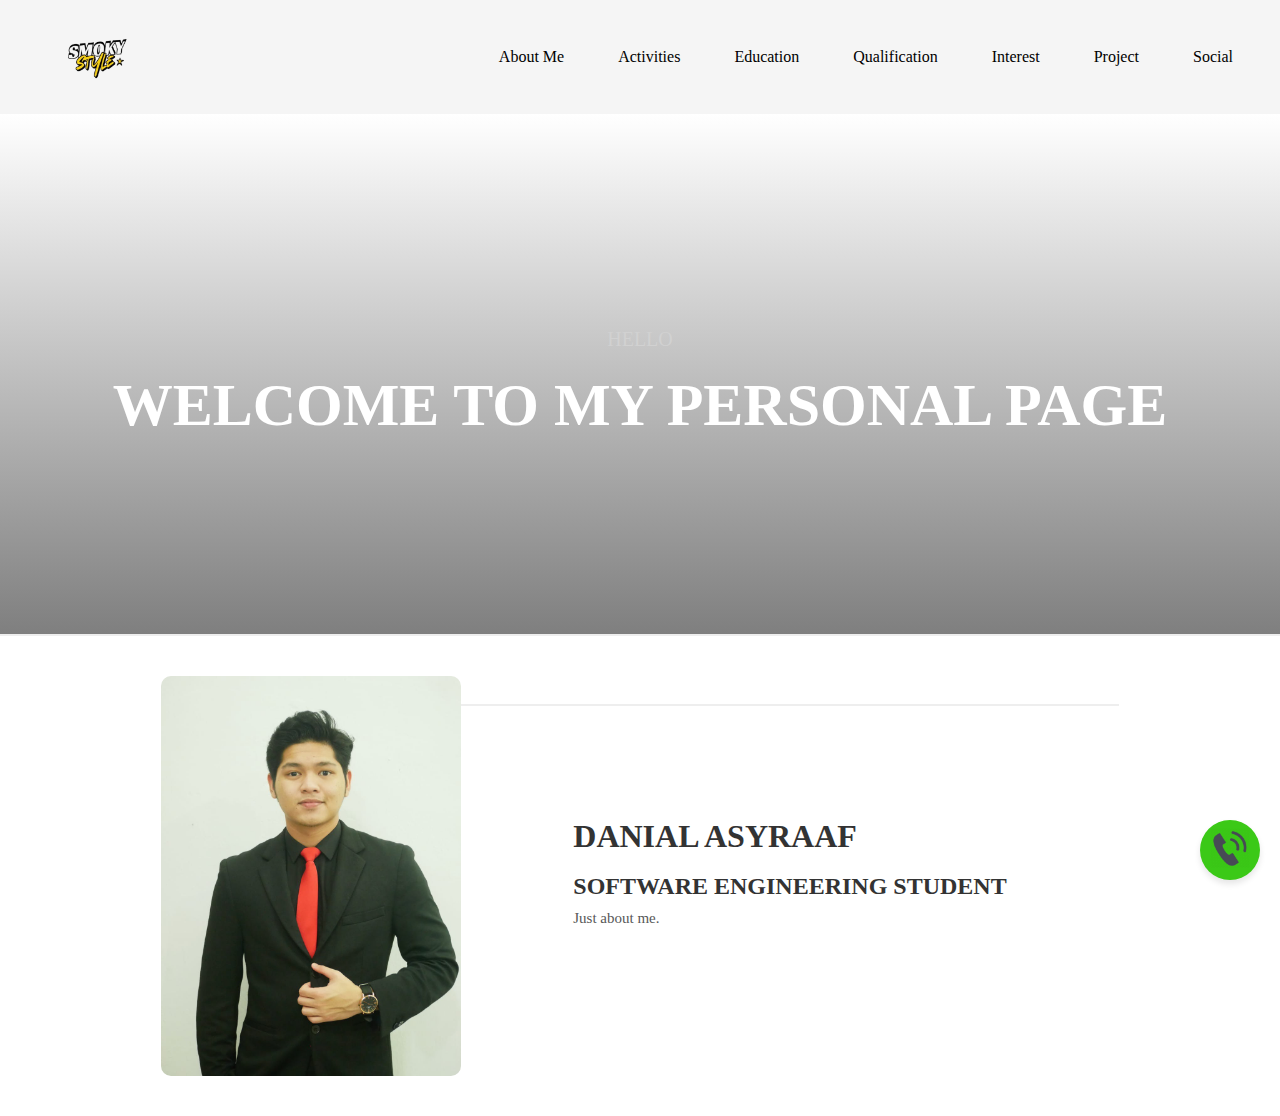
<file: index.html>
<!DOCTYPE html>
<html lang="en">

<head>
  <meta charset="UTF-8">
  <meta http-equiv="X-UA-Compatible" content="IE=edge">
  <meta name="viewport" content="width=device-width, initial-scale=1.0">
  <title>HomePage</title>
  <link rel="stylesheet" href="https://cdnjs.cloudflare.com/ajax/libs/font-awesome/5.15.3/css/all.min.css">
  <style>
    @import url('https://fonts.googleapis.com/css2?family=Sriracha&display=swap');
  </style>
  <link rel="stylesheet" href="my.css">
</head>

<body>

  <header class="header">
    <a href="index.html"> <img style="height: 110px; margin-right: auto;" src="smoky12.png"></a> 
    <nav class="nav-items">
      <a href="aboutme.html">About Me</a>
      <a href="activity.html"> Activities</a>
      <a href="MyEducation.html"> Education</a>
      <a href="qualification.html"> Qualification</a>
      <a href="interest.html"> Interest</a>
      <a href="project.html"> Project</a>
      <a href="social.html">Social</a>
    </nav>
  </header>
  <main>




    <div class="intro intro1">

      <P>Hello</P>
      <h1 style="font-family:italic">WELCOME TO MY PERSONAL PAGE</h1>
    </div>


    <div class="about-me ">
      <div class="flip-container">
        <div class="flipper">
          <div class="front"></div>
          <div class="back">
            <img src="dan3.jpg" style="max-width: 300px;
            border-radius: 10px;
            margin-right: 30px; " alt="me">
          </div>
        </div>
      </div>


      <div class="about-me" style="padding: 10%; width: auto; ">

        <div class="about-me-text">
          <h2 style="font-family:italic; font-size: xx-large;">DANIAL ASYRAAF</h2>
          <br>
          <h2 style="font-family:italic; font-size: x-large;">SOFTWARE ENGINEERING STUDENT</h2>
          <p>Just about me.</p>

        </div>

      </div>
    </div>



  </main>

  <!-- Contact Button -->
  <div class="contact-button">
    <a href="contact.html"><img src="fon.jpg" alt="Contact"></a>
  </div>

</body>

</html>
</file>
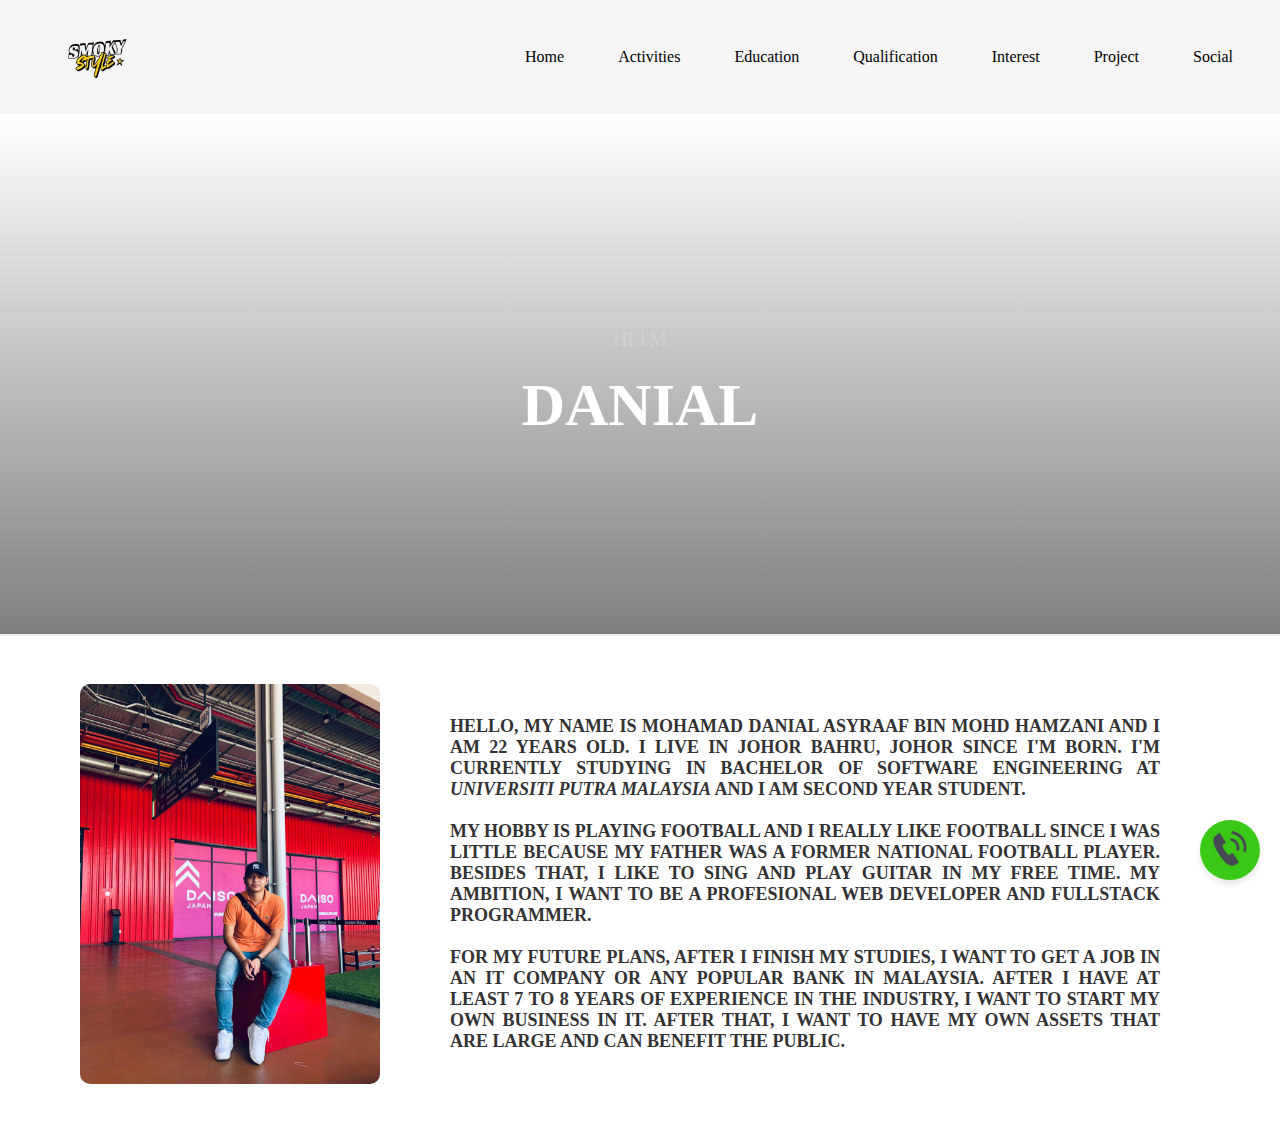
<file: aboutme.html>
<!DOCTYPE html>
<html lang="en">

<head>
  <meta charset="UTF-8">
  <meta http-equiv="X-UA-Compatible" content="IE=edge">
  <meta name="viewport" content="width=device-width, initial-scale=1.0">
  <title>HomePage</title>
  <link rel="stylesheet" href="https://cdnjs.cloudflare.com/ajax/libs/font-awesome/5.15.3/css/all.min.css">
  <style>
    @import url('https://fonts.googleapis.com/css2?family=Sriracha&display=swap');
  </style>
  <link rel="stylesheet" href="my.css">
</head>

<body>
  <header class="header">
    <a href="index.html"> <img style="height: 110px; margin-right: auto;" src="smoky12.png"></a> 
    <nav class="nav-items">
      <a href="index.html">Home</a>
      <a href="activity.html"> Activities</a>
      <a href="MyEducation.html"> Education</a>
      <a href="qualification.html"> Qualification</a>
      <a href="interest.html"> Interest</a>
      <a href="project.html"> Project</a>
      <a href="social.html">Social</a>
    </nav>
  </header>
  <main>




    <div class="intro intro3">
      <P>Hi I'm</P>
      <h1 style="font-family:italic">DANIAL</h1>

    </div>




    <div class="about-me">
     
        <img src="dann.jpg" style="  max-width: 300px;
          border-radius: 10px;
          margin-right: 30px;" alt="me"><br><br>
      
      <div class="about-me-text">
        <h2 style="font-family:Nirmala UI	
; text-align: justify; padding: 40px; font-size: large;">Hello, my name is MOHAMAD DANIAL ASYRAAF BIN MOHD HAMZANI and
          I am 22 years old. I live in Johor bahru, johor since i'm born. I'm currently studying in bachelor of software
          engineering at <em>universiti putra malaysia</em> and i am second year student.
          <br><br>
          My hobby is playing football and I really like football since I was little because my father was a former
          national football player. Besides that, I like to sing and play guitar in my free time. My ambition, i want to
          be a profesional web developer and fullstack programmer.
          <br><br>
          For my future plans, after I finish my studies, I want to get a job in an IT company or any popular bank in
          Malaysia. After I have at least 7 to 8 years of experience in the industry, I want to start my own business in
          IT. After that, I want to have my own assets that are large and can benefit the public.
        </h2>

      </div>



    </div>





    </div>
    </div>
  </main>
  <!-- Contact Button -->
  <div class="contact-button">
    <a href="contact.html"><img src="fon.jpg" alt="Contact"></a>
  </div>

</body>

</html>
</file>
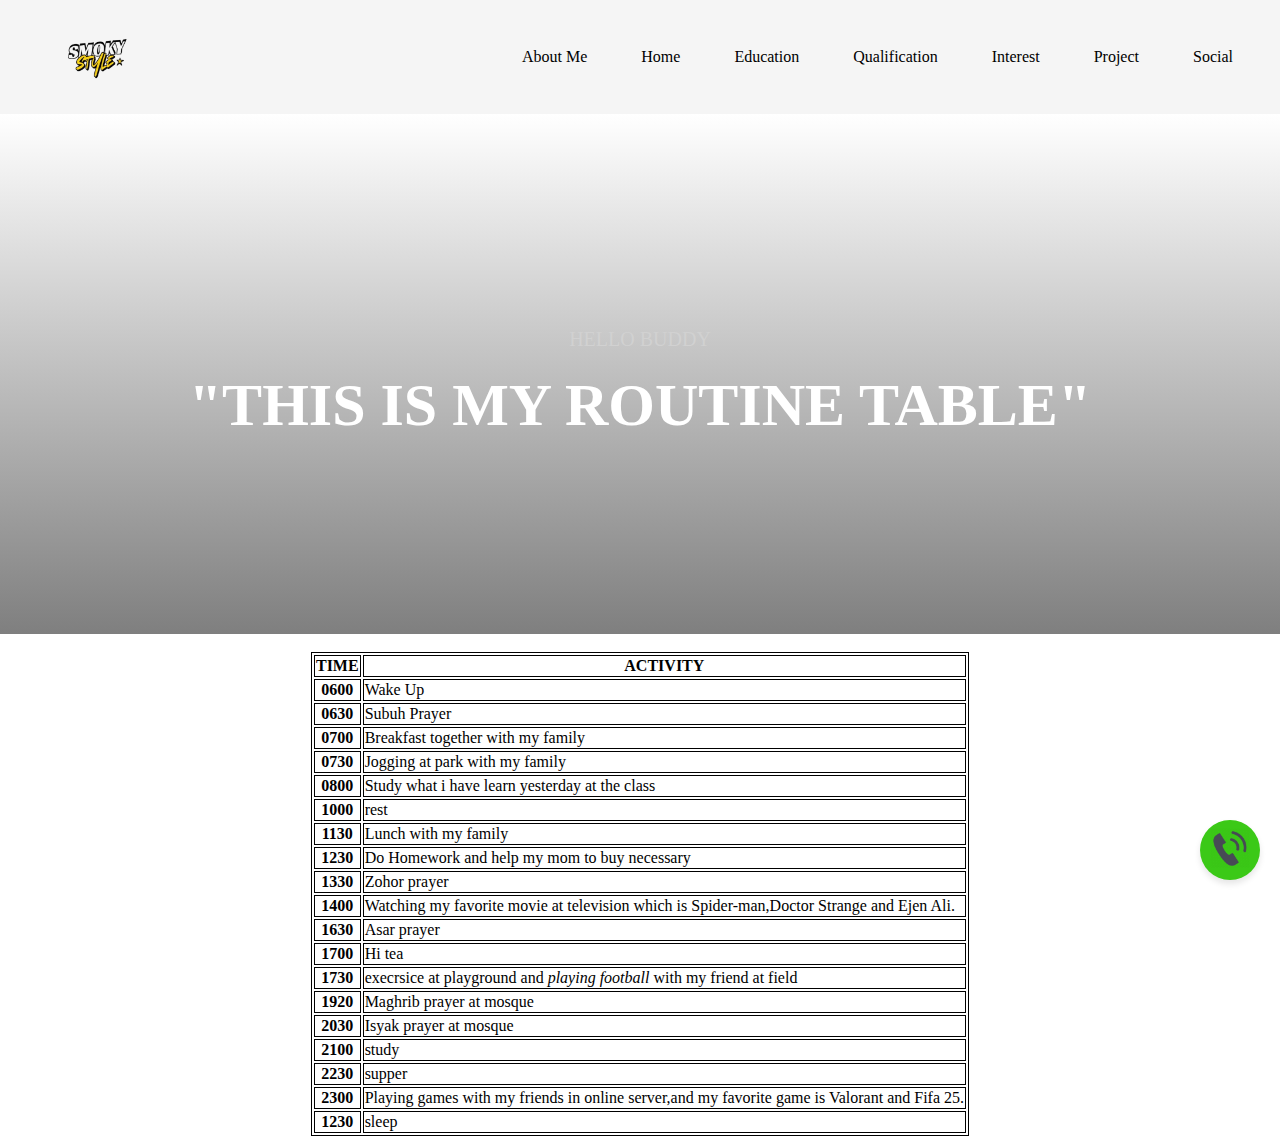
<file: activity.html>
<!DOCTYPE html>
<html lang="en">

<head>
  <meta charset="UTF-8">
  <meta http-equiv="X-UA-Compatible" content="IE=edge">
  <meta name="viewport" content="width=device-width, initial-scale=1.0">
  <title>HomePage</title>
  <link rel="stylesheet" href="https://cdnjs.cloudflare.com/ajax/libs/font-awesome/5.15.3/css/all.min.css">
  <style>
    @import url('https://fonts.googleapis.com/css2?family=Sriracha&display=swap');
  </style>
  <link rel="stylesheet" href="my.css">
</head>

<body>
  <header class="header">
    <a href="index.html"> <img style="height: 110px; margin-right: auto;" src="smoky12.png"></a> 
    <nav class="nav-items">
      <a href="aboutme.html">About Me</a>
      <a href="index.html"> Home</a>
      <a href="MyEducation.html"> Education</a>
      <a href="qualification.html"> Qualification</a>
      <a href="interest.html"> Interest</a>
      <a href="project.html"> Project</a>
      <a href="social.html">Social</a>
    </nav>
  </header>
  <main>

    <div class="intro intro2">
      <P>Hello Buddy</P>
      <h1 style="font-family:italic">"This is my routine table"</h1>
    </div>
    <div class="achievements">
      <div class="work">
        <i class="fa-regular fa-bat"></i>
        <p class="work-heading">Projects</p>
        <p class="work-text">I have worked on many projects and I am very proud of them. I am a very good developer and
          I am always looking for new projects.</p>
      </div>
      <div class="work">
        <i class="fas fa-skiing"></i>
        <p class="work-heading">Skills</p>
        <p class="work-text">Freindly to all people around the world.</p>
      </div>
      <div class="work">
        <i class="fas fa-ethernet"></i>
        <p class="work-heading">Network</p>
        <p class="work-text">I have a lot of network skills and I am very good at them. I am very good at networking and
          I am always looking for new network skills.</p>
      </div>
    </div>




    <br>

    </div>

    <div>
      <table class="c" style="align:center; font-family: Nirmala UI	
;">

        <tr>
          <th>TIME</th>
          <th>ACTIVITY</th>
        </tr>
        <tr>
          <th>0600</th>
          <td>Wake Up</td>
        </tr>
        <tr>
          <th>0630</th>
          <td>Subuh Prayer</td>
        </tr>
        <tr>
          <th>0700</th>
          <td>Breakfast together with my family</td>
        </tr>
        <tr>
          <th>0730</th>
          <td>Jogging at park with my family</td>
        </tr>
        <tr>
          <th>0800</th>
          <td>Study what i have learn yesterday at the class </td>
        </tr>
        <tr>
          <th>1000</th>
          <td>rest</td>
        </tr>
        <tr>
          <th>1130</th>
          <td>Lunch with my family</td>
        </tr>
        <tr>
          <th>1230</th>
          <td>Do Homework and help my mom to buy necessary</td>
        </tr>
        <tr>
          <th>1330</th>
          <td>Zohor prayer</td>
        </tr>
        <tr>
          <th>1400</th>
          <td>Watching my favorite movie at television which is Spider-man,Doctor Strange and Ejen Ali.</td>
        </tr>
        <tr>
          <th>1630</th>
          <td>Asar prayer</td>
        </tr>
        <tr>
          <th>1700</th>
          <td>Hi tea</td>
        </tr>
        <tr>
          <th>1730</th>
          <td>execrsice at playground and <em>playing football</em> with my friend at field</td>
        </tr>
        <tr>
          <th>1920</th>
          <td>Maghrib prayer at mosque</td>
        </tr>
        <tr>
          <th>2030</th>
          <td>Isyak prayer at mosque</td>
        </tr>
        <tr>
          <th>2100</th>
          <td>study</td>
        </tr>
        <tr>
          <th>2230</th>
          <td>supper</td>
        </tr>
        <tr>
          <th>2300</th>
          <td>Playing games with my friends in online server,and my favorite game is Valorant and Fifa 25.</td>
        </tr>
        <tr>
          <th>1230</th>
          <td>sleep</td>
        </tr>





      </table>
    </div>



  </main>
  <!-- Contact Button -->
  <div class="contact-button">
    <a href="contact.html"><img src="fon.jpg" alt="Contact"></a>
  </div>
</body>

</html>
</file>
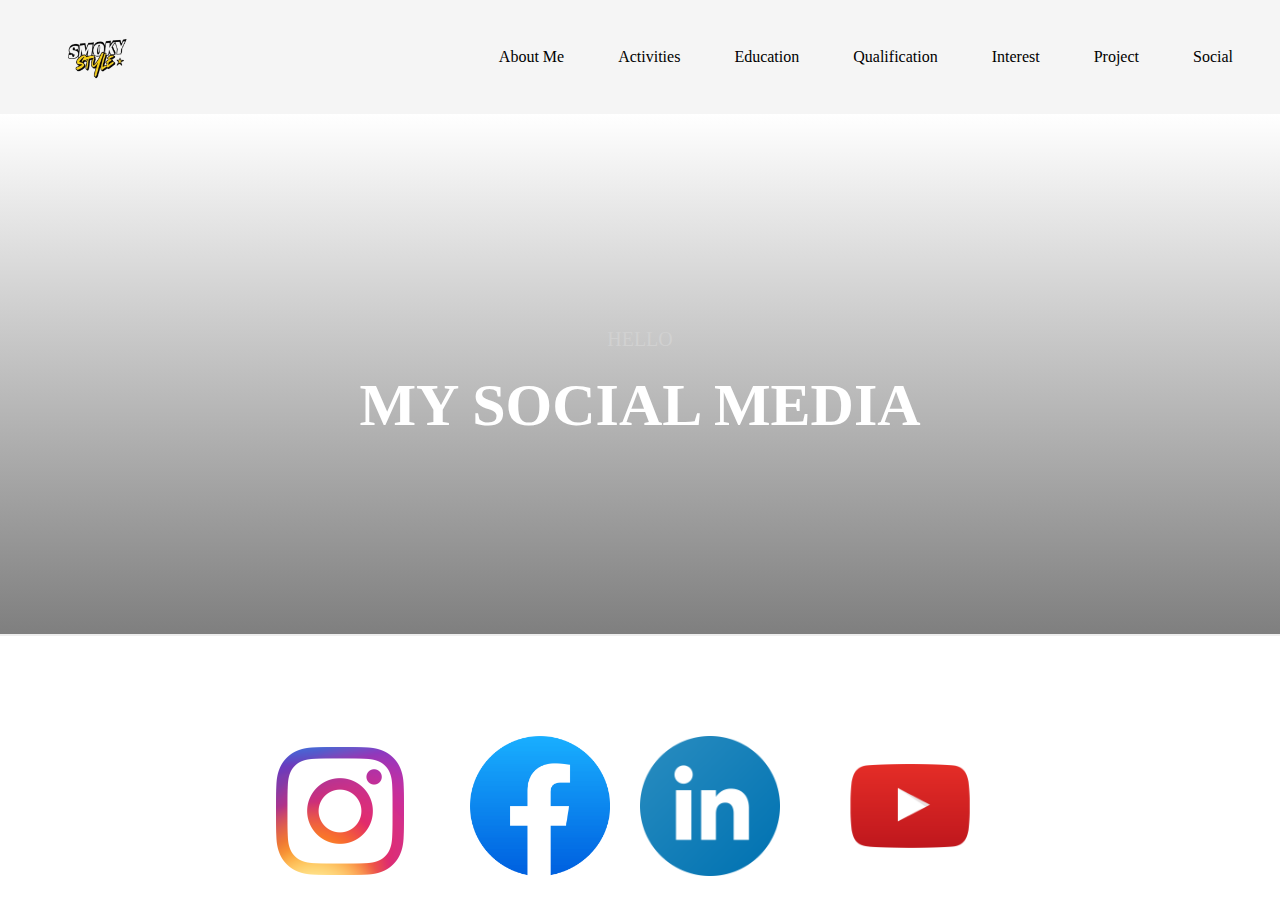
<file: contact.html>
<!DOCTYPE html>
<html lang="en">

<head>
    <meta charset="UTF-8">
    <meta http-equiv="X-UA-Compatible" content="IE=edge">
    <meta name="viewport" content="width=device-width, initial-scale=1.0">
    <title>HomePage</title>
    <link rel="stylesheet" href="https://cdnjs.cloudflare.com/ajax/libs/font-awesome/5.15.3/css/all.min.css">
    <style>
        @import url('https://fonts.googleapis.com/css2?family=Sriracha&display=swap');
    </style>
    <link rel="stylesheet" href="my.css">
</head>

<body>

    <header class="header">
        <a href="index.html"> <img style="height: 110px; margin-right: auto;" src="smoky12.png"></a> 
        <nav class="nav-items">
            <a href="aboutme.html">About Me</a>
            <a href="activity.html"> Activities</a>
            <a href="MyEducation.html"> Education</a>
            <a href="qualification.html"> Qualification</a>
            <a href="interest.html"> Interest</a>
            <a href="project.html"> Project</a>
            <a href="social.html">Social</a>
        </nav>
    </header>
    <main>

        <div class="intro intro9">

            <P>Hello</P>
            <h1 style="font-family:italic">my social media</h1>
        </div>


        <div class="about-me">

            <div class="about-me-img">
                <a href="https://www.instagram.com/danialhamzani/">
                    <img src="insta.png">
                </a>

            </div>
            <div class="about-me-img1">
                <a href="https://www.facebook.com/danial.asyraaf.351">
                    <img src="fb.png">
                </a>

            </div>
            <div class="about-me-img2">
                <a href="https://www.linkedin.com/in/danial-asyraaf-a2413a355/">
                    <img src="link.png">
                </a>

            </div>
            <div class="about-me-img3">
                <a href="https://www.youtube.com/watch?v=4o4KqLRdI4E&t=6s">
                    <img src="yt.png">
                </a>

            </div>




        </div>




    </main>



</body>

</html>
</file>
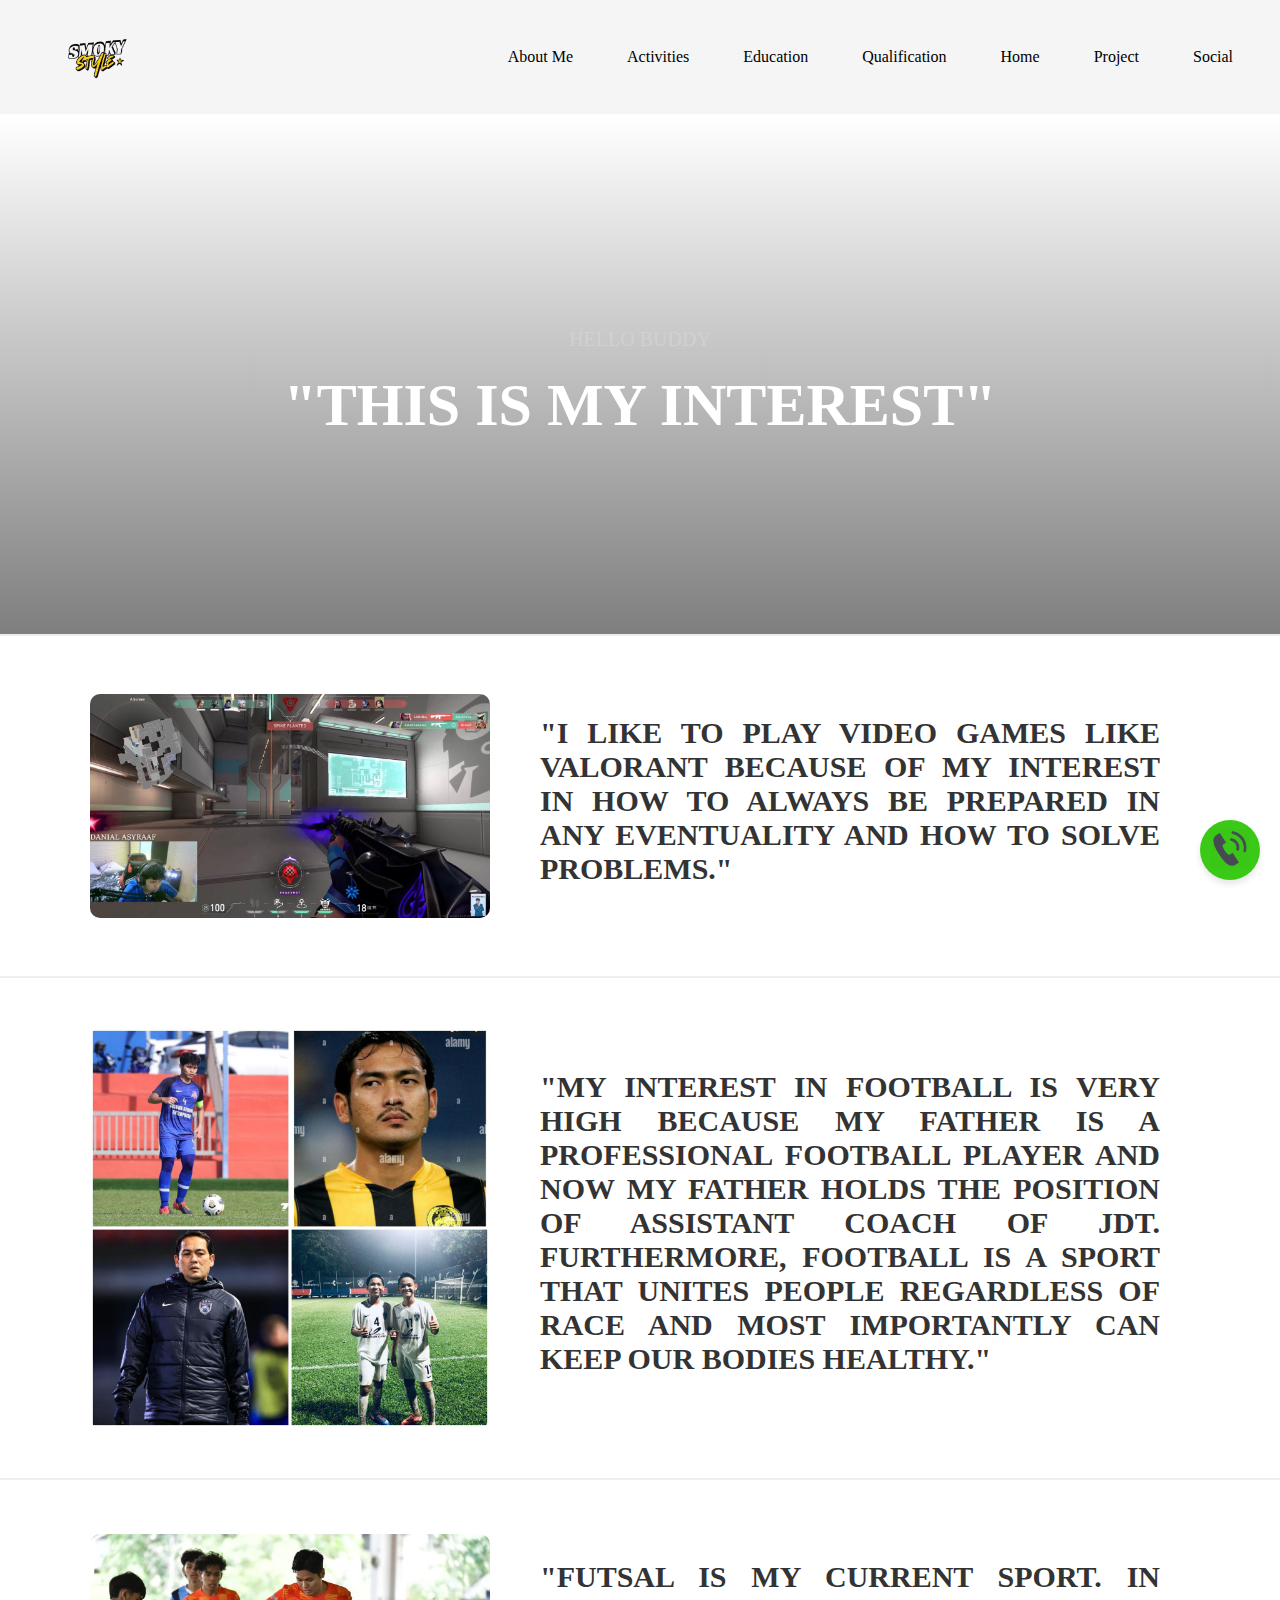
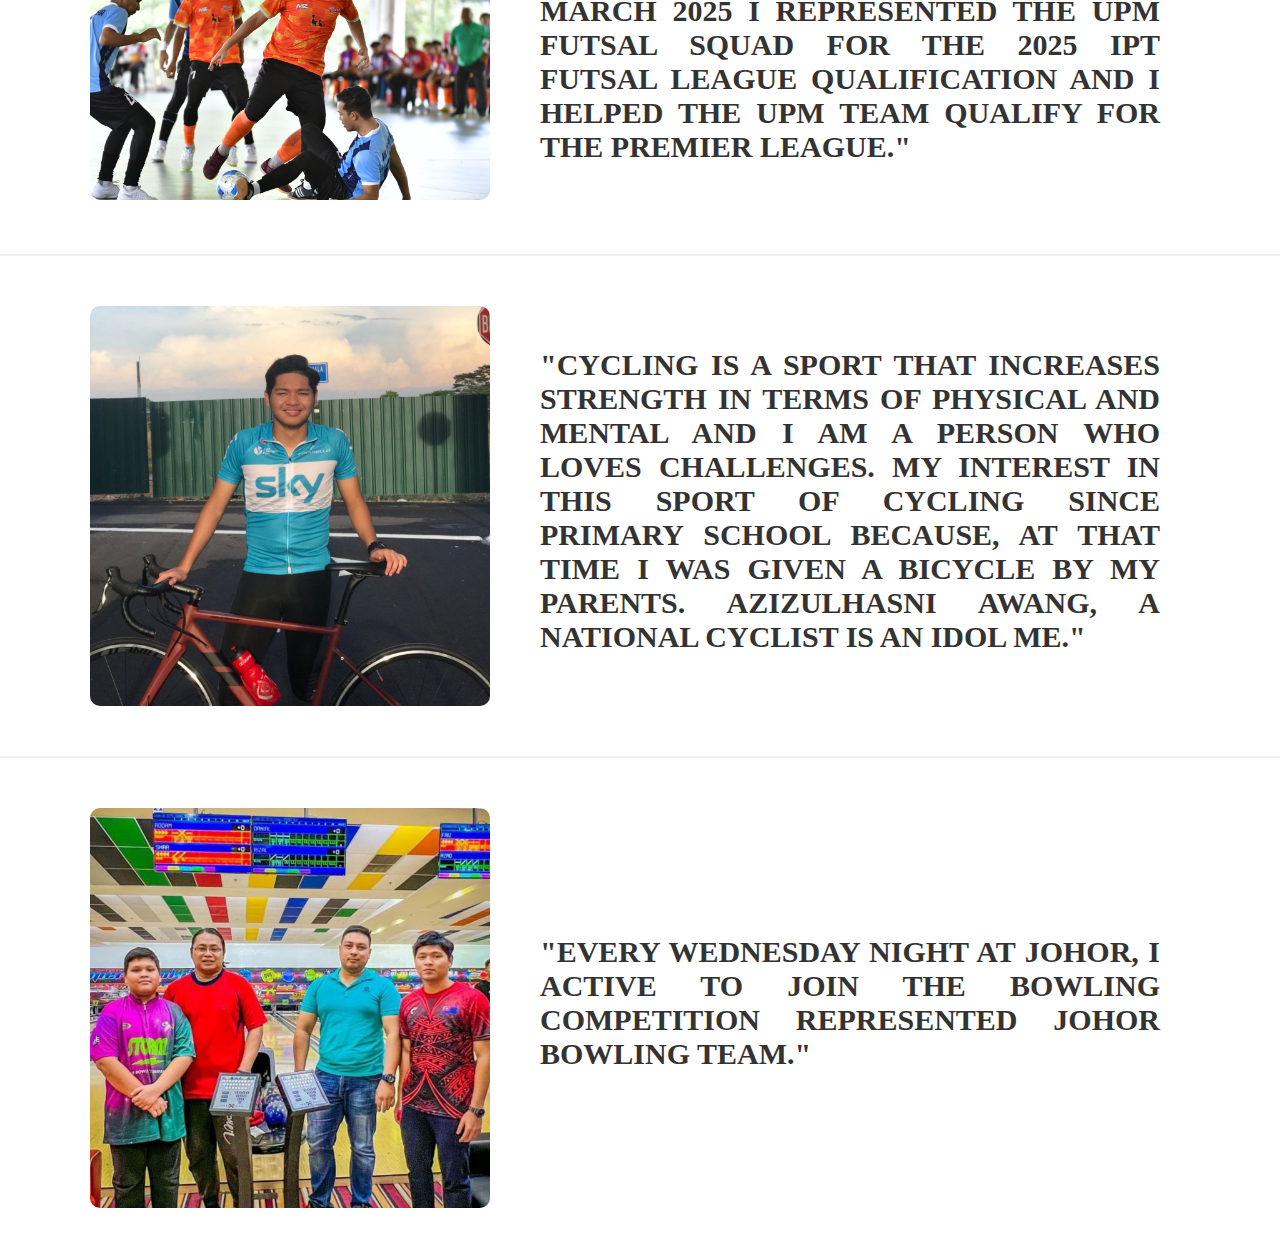
<file: interest.html>
<!DOCTYPE html>
<html lang="en">

<head>
  <meta charset="UTF-8">
  <meta http-equiv="X-UA-Compatible" content="IE=edge">
  <meta name="viewport" content="width=device-width, initial-scale=1.0">
  <title>HomePage</title>
  <link rel="stylesheet" href="https://cdnjs.cloudflare.com/ajax/libs/font-awesome/5.15.3/css/all.min.css">
  <style>
    @import url('https://fonts.googleapis.com/css2?family=Sriracha&display=swap');
  </style>
  <link rel="stylesheet" href="my.css">
</head>

<body>
  <header class="header">
    <a href="index.html"> <img style="height: 110px; margin-right: auto;" src="smoky12.png"></a> 
    <nav class="nav-items">
      <a href="aboutme.html">About Me</a>
      <a href="activity.html"> Activities</a>
      <a href="MyEducation.html"> Education</a>
      <a href="qualification.html"> Qualification</a>
      <a href="index.html"> Home</a>
      <a href="project.html"> Project</a>
      <a href="social.html">Social</a>
    </nav>
  </header>
  <main>

    <div class="intro intro6">
      <P>Hello Buddy</P>
      <h1 style="font-family:italic">"This is my interest"</h1>
    </div>

    </div>


    <div class="about-me">

      <img src="valo.jpg" style="max-width: 400px;
      border-radius: 10px;
      margin-right: 30px;
      margin: 10px;" alt="me">
      <br><br>
      <div class="about-me-text">
        <h2 style="font-family:Nirmala UI	
; text-align: justify; padding: 40px;">"I like to play video games like valorant because of my interest in how to
          always be prepared in any eventuality and how to solve problems."</h2>
        <p></p>
      </div>

    </div>

    <div class="about-me">

      <img src="ball1.jpg" style="max-width: 400px;
      border-radius: 10px;
      margin-right: 30px;
      margin: 10px;"><br><br>
      <div class="about-me-text">
        <h2 style="font-family:Nirmala UI	
; text-align: justify; padding: 40px;">"My interest in football is very high because my father
          is a professional football player and now my father holds the position of assistant coach of JDT. Furthermore,
          football is a sport that unites people regardless of race and most importantly can keep our bodies healthy."
        </h2>
        <p></p>
      </div>

    </div>

    <div class="about-me">

      <img src="danfutsal.jpg" style="max-width: 400px;
      border-radius: 10px;
      margin-right: 30px;
      margin: 10px;" alt="me"><br><br>

      <div class="about-me-text">
        <h2 style="font-family:Nirmala UI	
; text-align: justify; padding: 40px;">"Futsal is my current sport. In March 2025 I represented the UPM futsal squad
          for the 2025 IPT futsal league qualification and I helped the UPM team qualify for the Premier League."</h2>
        <p></p>
      </div>

    </div>

    <div class="about-me">

      <img src="sikal.jpg" style="max-width: 400px;
      border-radius: 10px;
      margin-right: 30px;
      margin: 10px;" alt="me"><br><br>

      <div class="about-me-text">
        <h2 style="font-family:Nirmala UI	; text-align: justify; padding: 40px;">"Cycling is a sport that increases
          strength in terms of physical and mental and I am a person who loves challenges. My interest in this sport of
          cycling since primary school because,
          at that time I was given a
          bicycle by my parents. Azizulhasni Awang, a national cyclist is an idol me."</h2>
        <p></p>
      </div>

    </div>

    <div class="about-me">

      <img src="bowling.jpg" style="max-width: 400px;
      border-radius: 10px;
      margin-right: 30px;
      margin: 10px;" alt="me"><br><br>

      <div class="about-me-text">
        <h2 style="font-family:Nirmala UI	; text-align: justify; padding: 40px;">"every wednesday night at johor, i
          active to join the bowling competition represented johor bowling team."</h2>
        <p></p>
      </div>

    </div>





  </main>
  <!-- Contact Button -->
  <div class="contact-button">
    <a href="contact.html"><img src="fon.jpg" alt="Contact"></a>
  </div>



</body>

</html>
</file>
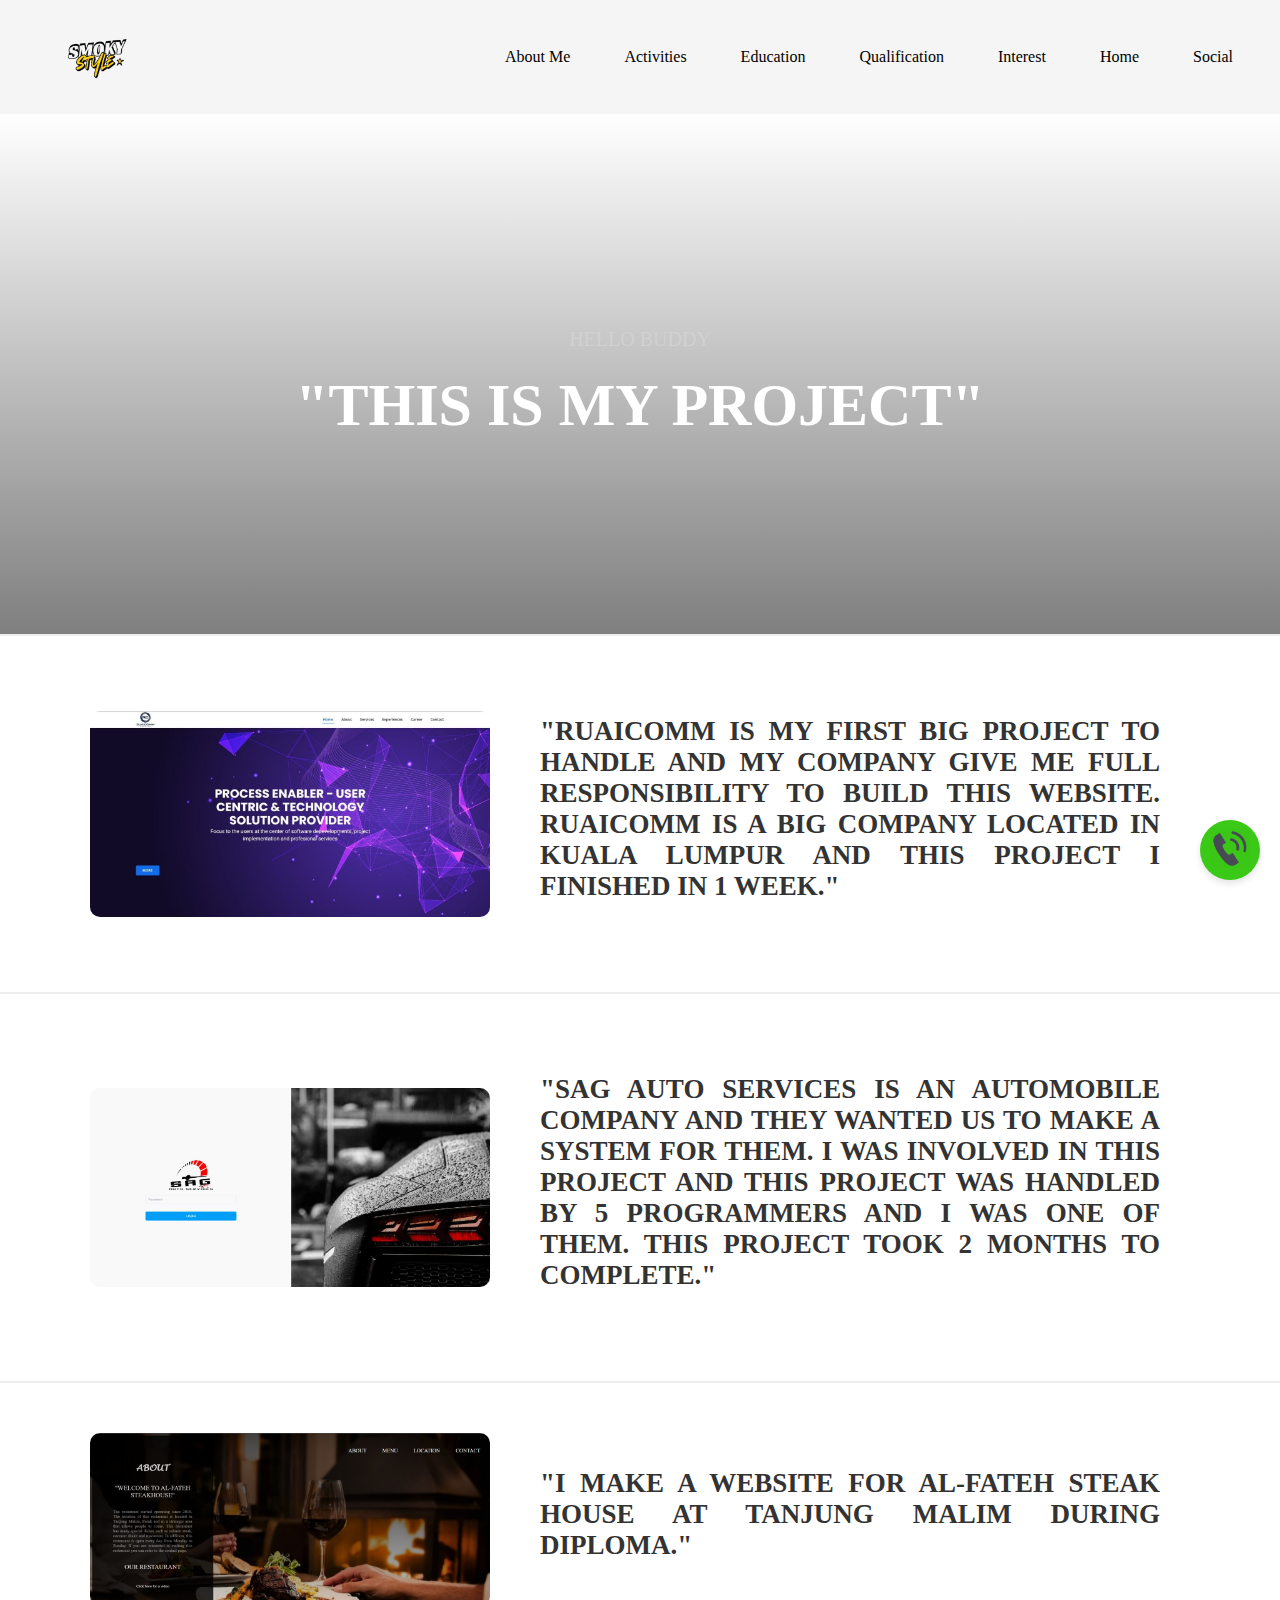
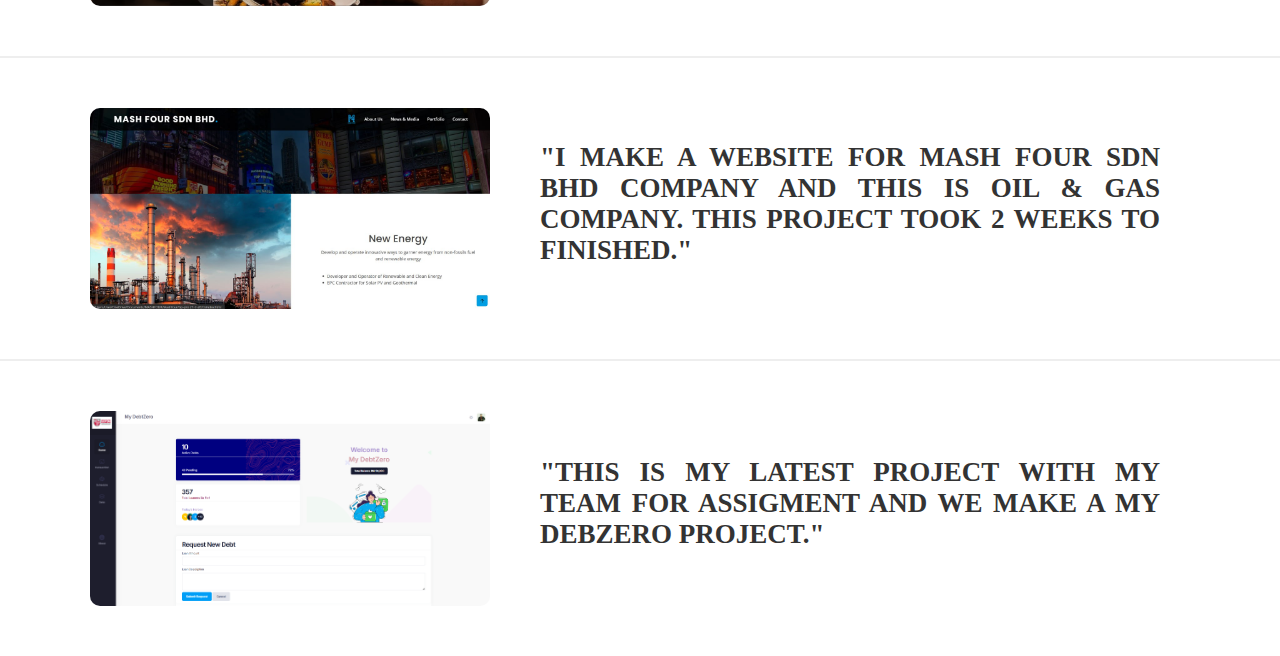
<file: project.html>
<!DOCTYPE html>
<html lang="en">

<head>
  <meta charset="UTF-8">
  <meta http-equiv="X-UA-Compatible" content="IE=edge">
  <meta name="viewport" content="width=device-width, initial-scale=1.0">
  <title>HomePage</title>
  <link rel="stylesheet" href="https://cdnjs.cloudflare.com/ajax/libs/font-awesome/5.15.3/css/all.min.css">
  <style>
    @import url('https://fonts.googleapis.com/css2?family=Sriracha&display=swap');
  </style>
  <link rel="stylesheet" href="my.css">
</head>

<body>
  <header class="header">
    <a href="index.html"> <img style="height: 110px; margin-right: auto;" src="smoky12.png"></a> 
    <nav class="nav-items">
      <a href="aboutme.html">About Me</a>
      <a href="activity.html"> Activities</a>
      <a href="MyEducation.html"> Education</a>
      <a href="qualification.html"> Qualification</a>
      <a href="interest.html"> Interest</a>
      <a href="index.html"> Home</a>
      <a href="social.html">Social</a>
    </nav>
  </header>
  <main>

    <div class="intro intro7">
      <P>Hello Buddy</P>
      <h1 style="font-family:italic">"This is my project"</h1>
    </div>

    </div>


    <div class="about-me">

      <img src="ruai.jpg" style="max-width: 400px;
      border-radius: 10px;
      margin-right: 30px;
      margin: 10px;" alt="me"><br><br>
      <div class="about-me-text">
        <h3 style="font-family:Nirmala UI	
; text-align: justify; padding: 40px;">"Ruaicomm is my first big project to handle and my company give me full
          responsibility to build this website. Ruaicomm is
          a big company located in Kuala Lumpur and this project i finished in 1 week."</h3>
        <p></p>
      </div>

    </div>

    <div class="about-me">

      <img src="sag.jpg" style=" max-width: 400px;
      border-radius: 10px;
      margin-right: 30px;
      margin: 10px;"><br><br>
      <div class="about-me-text">
        <h3 style="font-family:Nirmala UI	
; text-align: justify; padding: 40px;">"SAG AUTO SERVICES is an automobile company and they wanted
          us to make a system for them. I was involved in this project
          and this project was handled by 5 programmers and I was one of them. This project took 2 months to complete."
        </h3>
        <p></p>
      </div>

    </div>

    <div class="about-me">

      <img src="fateh.jpg" style=" max-width: 400px;
      border-radius: 10px;
      margin-right: 30px;
      margin: 10px;" alt="me"><br><br>
      <div class="about-me-text">
        <h3 style="font-family:Nirmala UI	
  ; text-align: justify;padding: 40px;">"I make a website for AL-FATEH STEAK HOUSE at tanjung malim during diploma."
        </h3>
        <p></p>
      </div>

    </div>


    <div class="about-me">

      <img src="mash.jpg" style=" max-width: 400px;
        border-radius: 10px;
        margin-right: 30px;
        margin: 10px;" alt="me"><br><br>
      <div class="about-me-text">
        <h3 style="font-family:Nirmala UI	
; text-align: justify; padding: 40px;">"I make a website for mash four sdn bhd company and this is oil & gas company.
          this project took 2 weeks to finished."</h3>
        <p></p>
      </div>

    </div>

    <div class="about-me">

      <img src="debt.png" style="max-width: 400px;
        border-radius: 10px;
        margin-right: 30px;
        margin: 10px;" alt="me"><br><br>
      <div class="about-me-text">
        <h3 style="font-family:Nirmala UI	
; text-align: justify; padding: 40px;">"this is my latest project with my team for assigment and we make a My debzero
          project."</h3>
        <p></p>
      </div>

    </div>



  </main>
  <!-- Contact Button -->
  <div class="contact-button">
    <a href="contact.html"><img src="fon.jpg" alt="Contact"></a>
  </div>



</body>

</html>
</file>
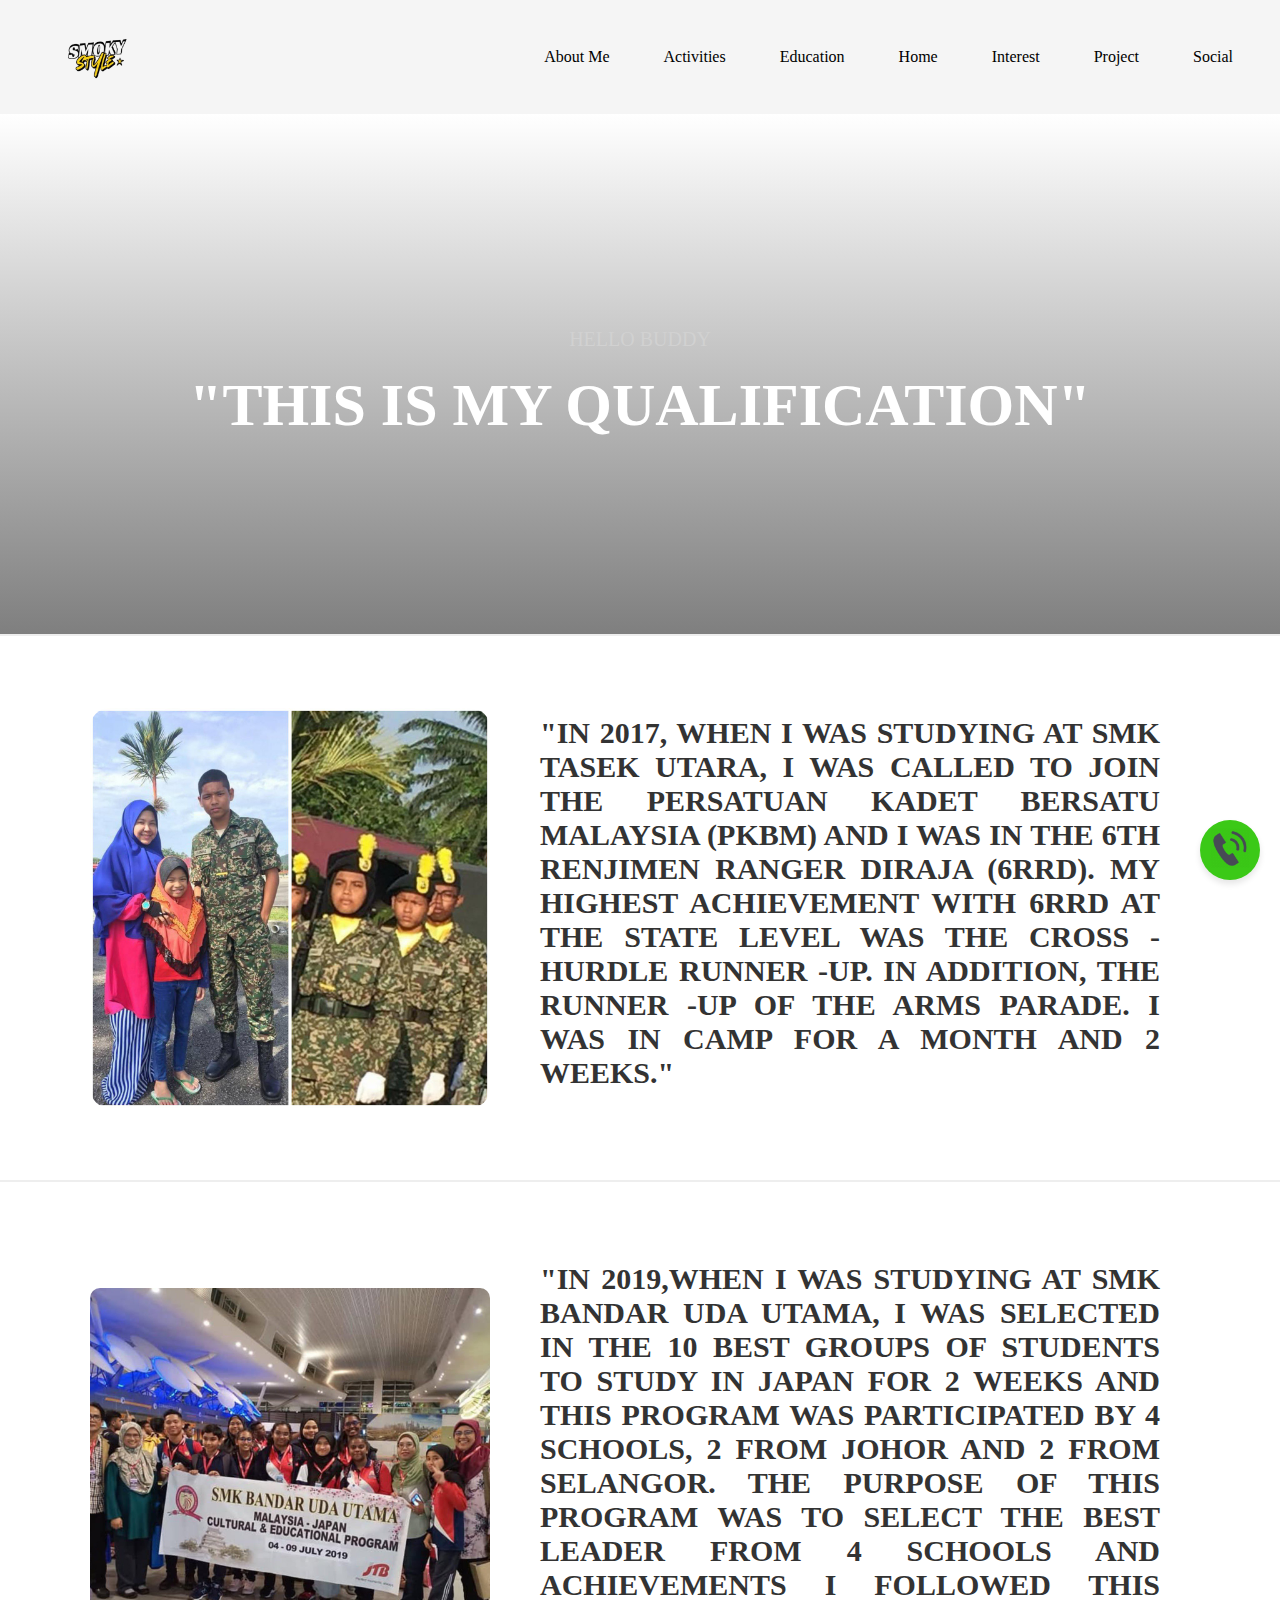
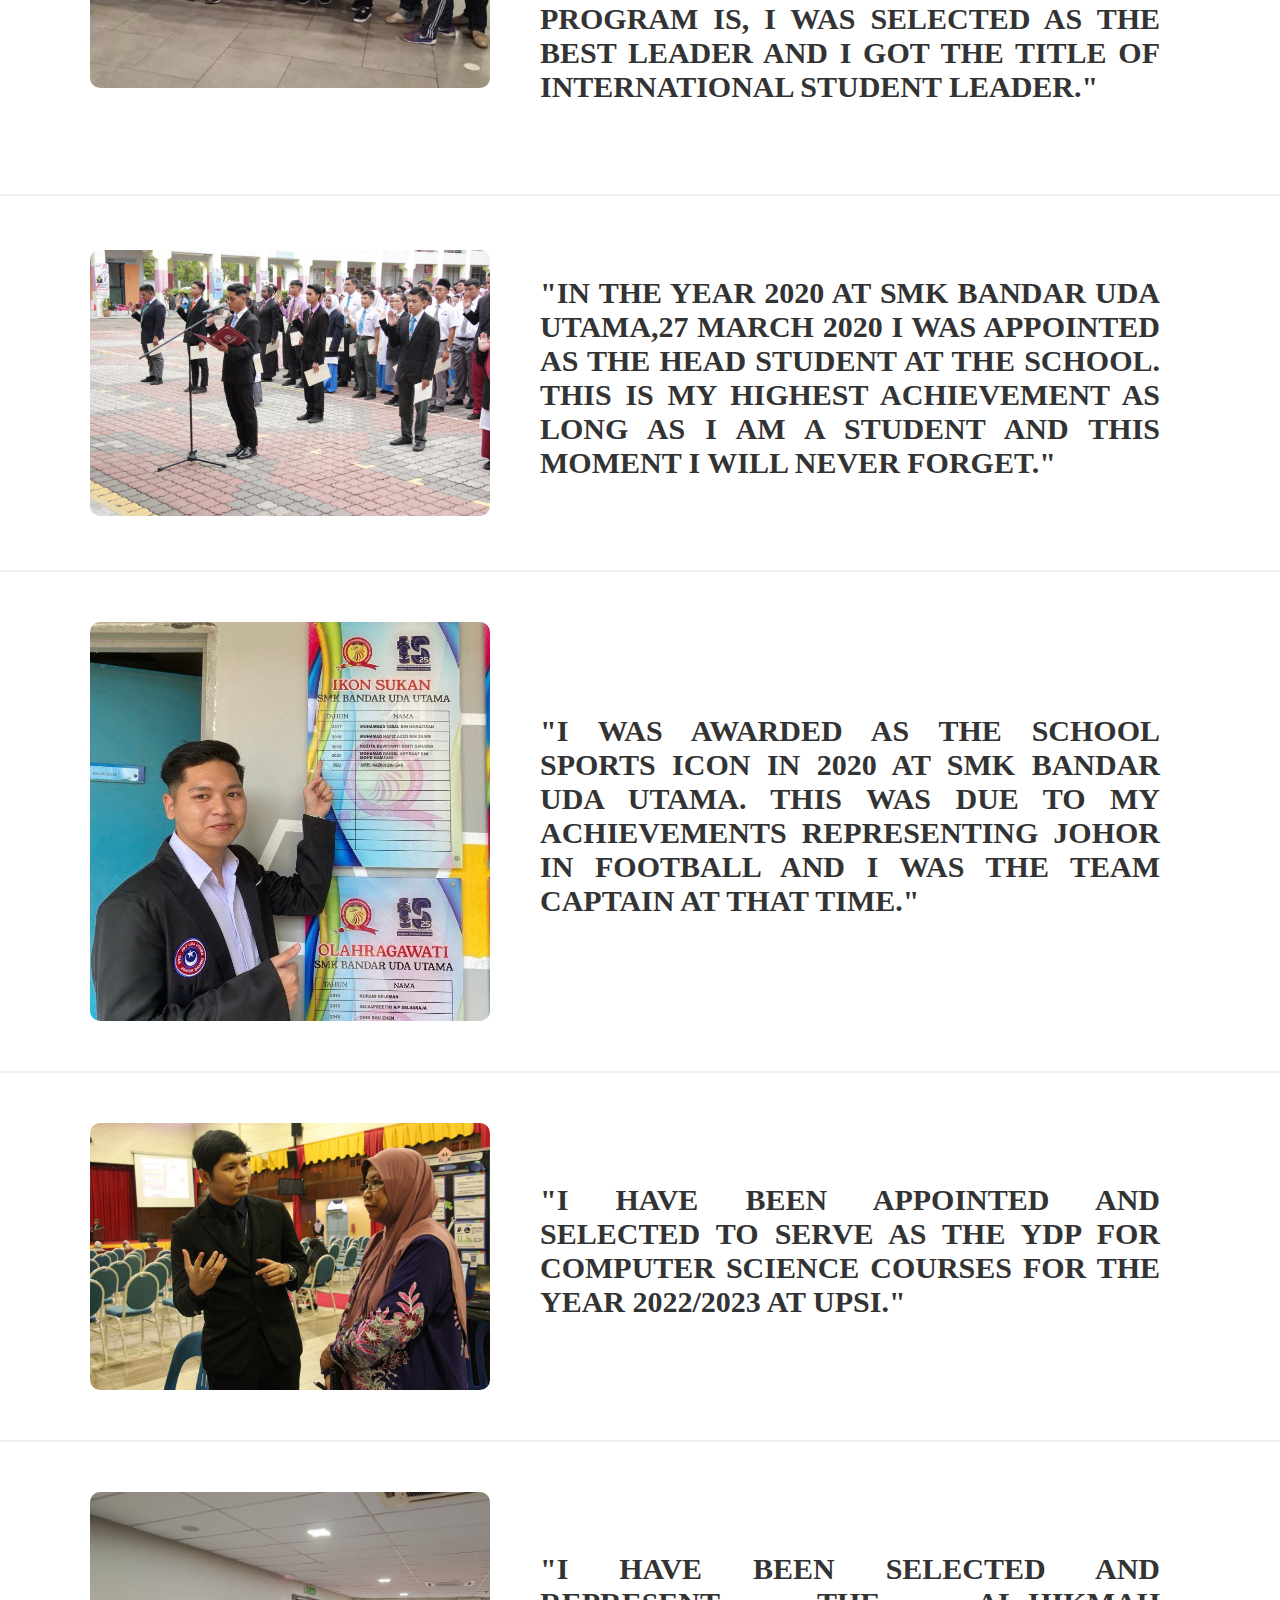
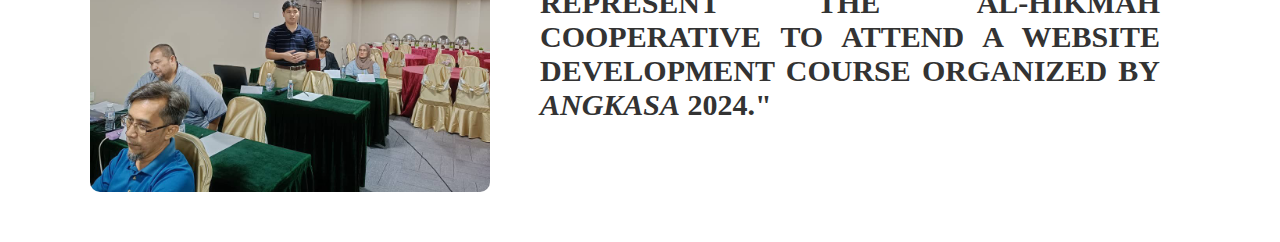
<file: qualification.html>
<!DOCTYPE html>
<html lang="en">

<head>
  <meta charset="UTF-8">
  <meta http-equiv="X-UA-Compatible" content="IE=edge">
  <meta name="viewport" content="width=device-width, initial-scale=1.0">
  <title>HomePage</title>
  <link rel="stylesheet" href="https://cdnjs.cloudflare.com/ajax/libs/font-awesome/5.15.3/css/all.min.css">
  <style>
    @import url('https://fonts.googleapis.com/css2?family=Sriracha&display=swap');
  </style>
  <link rel="stylesheet" href="my.css">
</head>

<body>
  <header class="header">
    <a href="index.html"> <img style="height: 110px; margin-right: auto;" src="smoky12.png"></a> 
    <nav class="nav-items">
      <a href="aboutme.html">About Me</a>
      <a href="activity.html"> Activities</a>
      <a href="MyEducation.html"> Education</a>
      <a href="index.html"> Home</a>
      <a href="interest.html"> Interest</a>
      <a href="project.html"> Project</a>
      <a href="social.html">Social</a>
    </nav>
  </header>
  <main>

    <div class="intro intro5">
      <P>Hello Buddy</P>
      <h1 style="font-family:italic">"This is my qualification"</h1>
    </div>

    </div>


    <div class="about-me">

      <img src="askar.jpg" style="max-width: 400px;
      border-radius: 20px;
      margin-right: 30px;
      margin: 10px;" alt="me">

      <div class="about-me-text">
        <h2 style="font-family:Nirmala UI	
; text-align: justify; padding: 40px;">"in 2017, when I was studying at SMK Tasek Utara,
          I was called to join the Persatuan Kadet Bersatu Malaysia (PKBM) and I was in the 6th Renjimen Ranger Diraja
          (6RRD). My highest achievement with 6RRD at the state level was the cross -hurdle runner -up. In addition, the
          runner -up of the arms parade. I was in camp for a month and 2 weeks."</h2>
        <p></p>
      </div><br><br>


    </div>

    <div class="about-me">

      <img src="japan1.jpg" style="max-width: 400px;
      border-radius: 10px;
      margin-right: 30px;
      margin: 10px;" alt="me">

      <div class="about-me-text">
        <h2 style="font-family:Nirmala UI	
; text-align: justify; padding: 40px;">"In 2019,when I was studying at SMK Bandar Uda Utama, I was selected in the 10
          best groups of students to study in Japan for 2 weeks and this program was participated by 4 schools, 2 from
          Johor and 2 from Selangor. The purpose of this program was to select the best leader from 4 schools and
          achievements i followed this program is, i was selected as the best leader and i got the title of
          international student leader."</h2>
        <p></p>
      </div><br><br>

    </div>

    <div class="about-me">

      <img src="SLB.jpg" style=" max-width: 400px;
      border-radius: 10px;
      margin-right: 30px;
      margin: 10px;" alt="me">

      <div class="about-me-text">
        <h2 style="font-family:Nirmala UI	
; text-align: justify; padding: 40px;">"In the year 2020 at SMK Bandar Uda Utama,27 March 2020 I was appointed as the
          head student at the school. This is my highest achievement
          as long as I am a student and this moment I will never forget."</h2>
        <p></p>
      </div><br><br>

    </div>

    <div class="about-me">

      <img src="ikon1.jpg" style="max-width: 400px;
      border-radius: 10px;
      margin-right: 30px;
      margin: 10px;" alt="me">

      <div class="about-me-text">
        <h2 style="font-family:Nirmala UI	
; text-align: justify; padding: 40px;">"I was awarded as the school sports icon in 2020 at SMK Bandar Uda Utama. This
          was due to my achievements representing JOHOR in football and I was the team captain at that time."</h2>
        <p></p>
      </div><br><br>

    </div>

    <div class="about-me">

      <img src="YDP1.jpg" style="max-width: 400px;
      border-radius: 10px;
      margin-right: 30px;
      margin: 10px;" alt="me">

      <div class="about-me-text">
        <h2 style="font-family:Nirmala UI	
; text-align: justify; padding: 40px;">"I have been appointed and selected to serve as the YDP for computer science
          courses for the year 2022/2023 at UPSI."</h2>
        <p></p>
      </div><br><br>

    </div>

    <div class="about-me">

      <img src="coop.jpg" style="max-width: 400px;
      border-radius: 10px;
      margin-right: 30px;
      margin: 10px;" alt="me">

      <div class="about-me-text">
        <h2 style="font-family:Nirmala UI	
; text-align: justify; padding: 40px;">"I have been selected and represent the Al-Hikmah Cooperative to attend a
          website development course organized by <em>ANGKASA</em> 2024."</h2>
        <p></p>
      </div><br><br>

    </div>



  </main>
  <!-- Contact Button -->
  <div class="contact-button">
    <a href="contact.html"><img src="fon.jpg" alt="Contact"></a>
  </div>



</body>

</html>
</file>
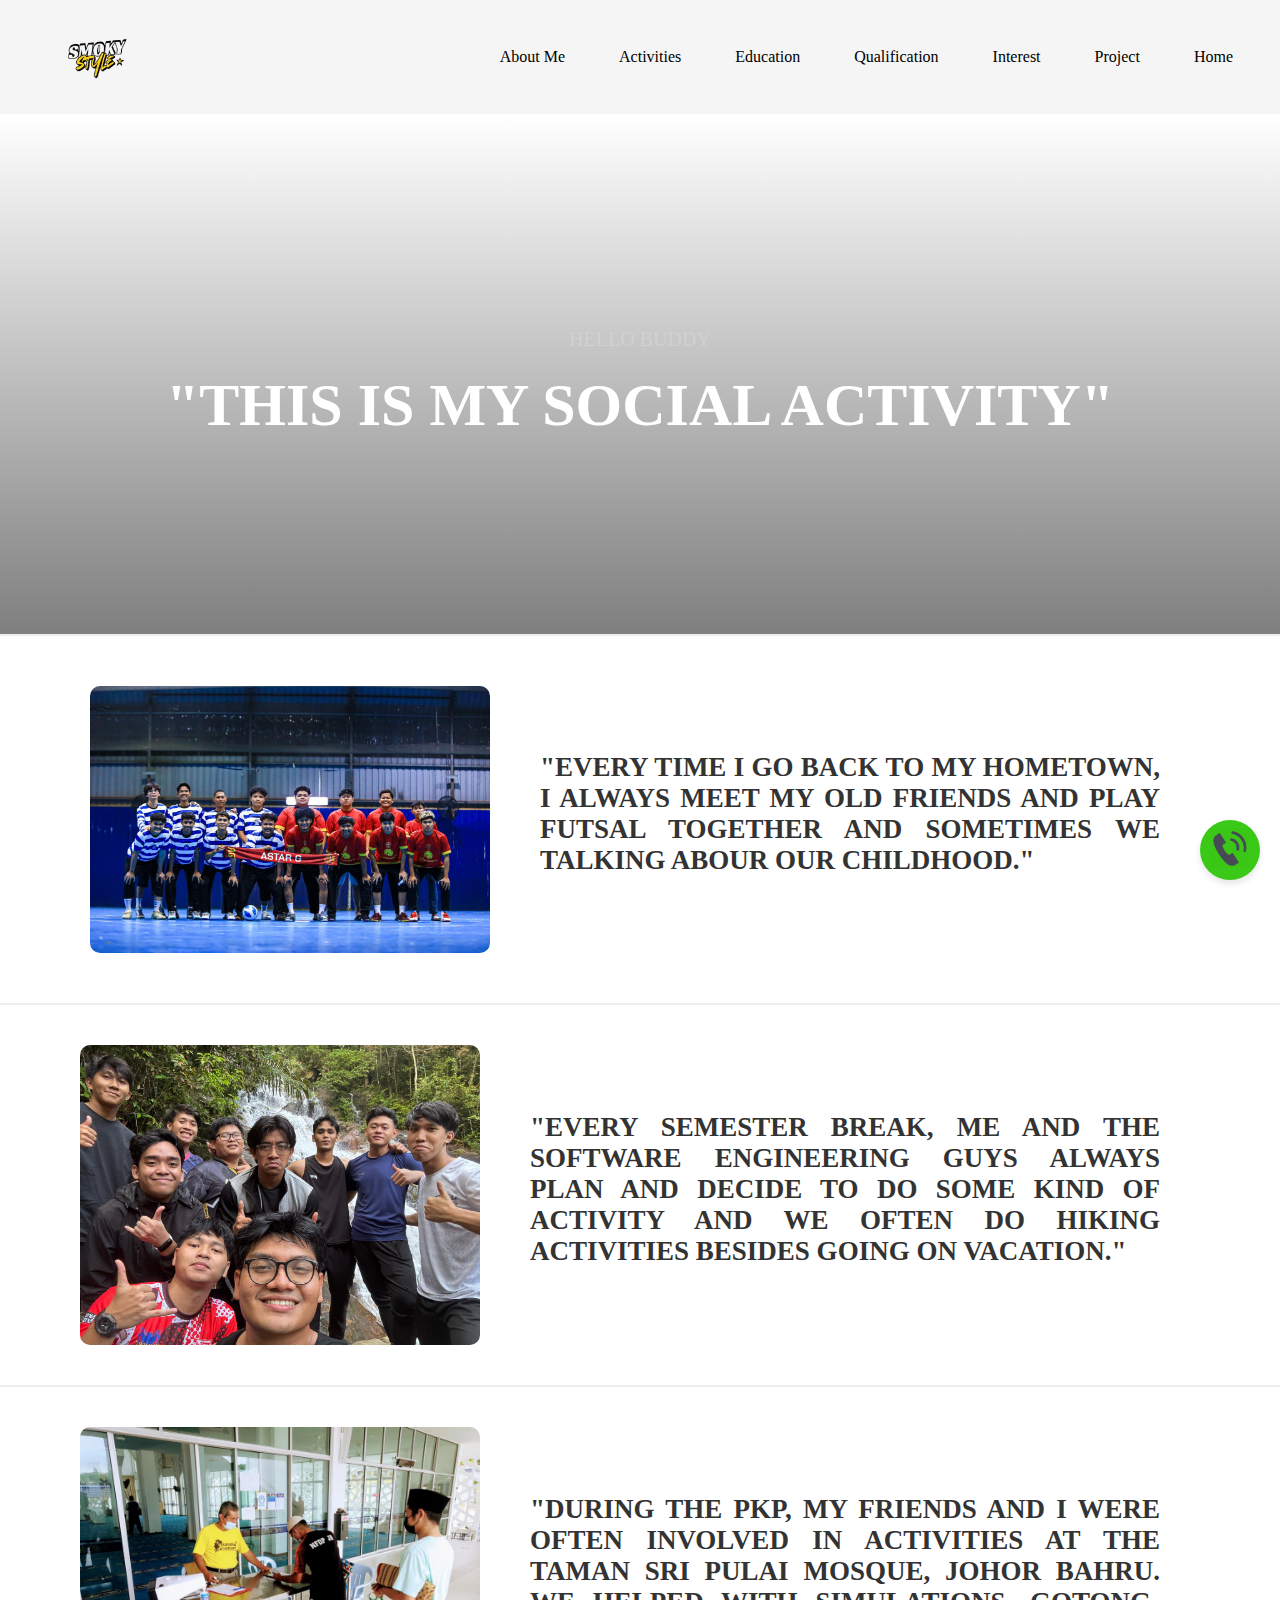
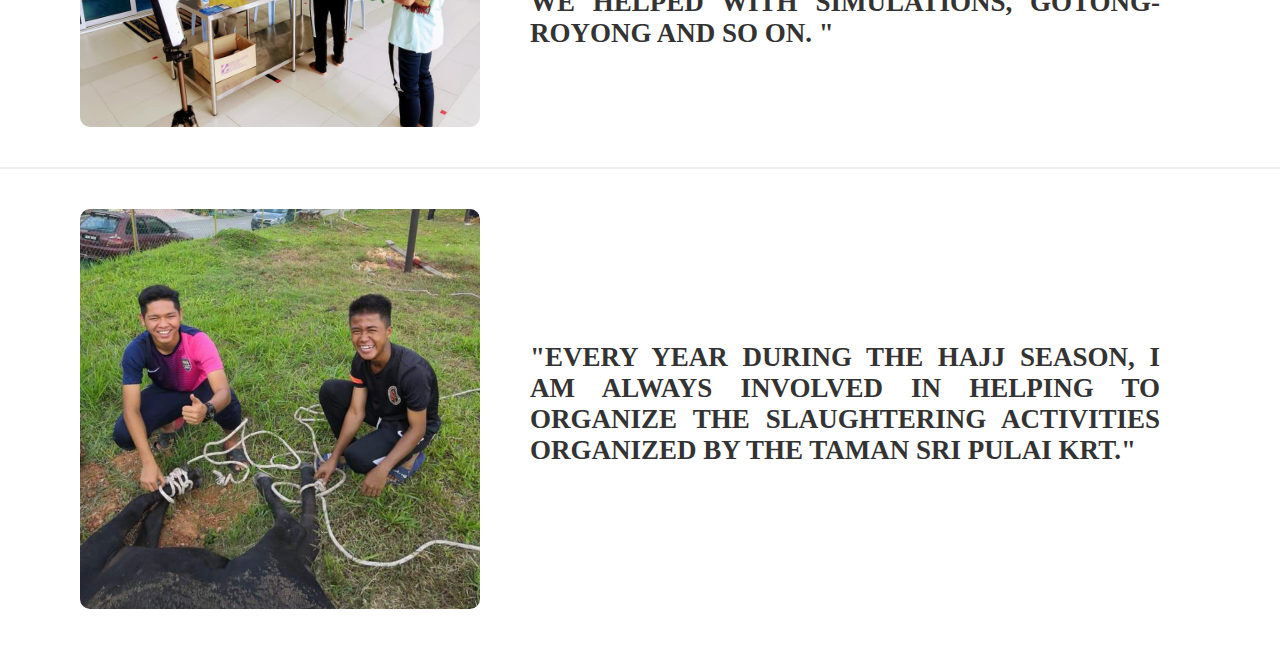
<file: social.html>
<!DOCTYPE html>
<html lang="en">

<head>
    <meta charset="UTF-8">
    <meta http-equiv="X-UA-Compatible" content="IE=edge">
    <meta name="viewport" content="width=device-width, initial-scale=1.0">
    <title>HomePage</title>
    <link rel="stylesheet" href="https://cdnjs.cloudflare.com/ajax/libs/font-awesome/5.15.3/css/all.min.css">
    <style>
        @import url('https://fonts.googleapis.com/css2?family=Sriracha&display=swap');
    </style>
    <link rel="stylesheet" href="my.css">
</head>

<body>
    <header class="header">
        <a href="index.html"> <img style="height: 110px; margin-right: auto;" src="smoky12.png"></a> 
        <nav class="nav-items">
            <a href="aboutme.html">About Me</a>
            <a href="activity.html"> Activities</a>
            <a href="MyEducation.html"> Education</a>
            <a href="qualification.html"> Qualification</a>
            <a href="interest.html"> Interest</a>
            <a href="project.html"> Project</a>
            <a href="index.html">Home</a>
        </nav>
    </header>
    <main>

        <div class="intro intro8">
            <P>Hello Buddy</P>
            <h1 style="font-family:italic">"This is my social activity"</h1>
        </div>

        </div>


        <div class="about-me">

            <img src="futsal.jpg" style="  max-width: 400px;
      border-radius: 10px;
      margin-right: 30px;
      margin: 10px;" alt="me"><br><br>
            <div class="about-me-text">
                <h3 style="font-family:Nirmala UI	
; text-align: justify; padding: 40px;">"every time i go back to my hometown, i always meet my old friends and play
                    futsal together and sometimes we talking abour our childhood."</h3>
                <p></p>
            </div>

        </div>

        <div class="about-me">

            <img src="hiking.jpg" style="  max-width: 400px;
      border-radius: 10px;
      margin-right: 10px;"><br><br>
            <div class="about-me-text">
                <h3 style="font-family:Nirmala UI	
; text-align: justify; padding: 40px;">"Every semester break, me and the software engineering guys always plan and
                    decide to do some kind of activity and we often do hiking activities besides going on vacation."
                </h3>
                <p></p>
            </div>

        </div>

        <div class="about-me">

            <img src="masjid.jpg" style="   max-width: 400px;
      border-radius: 10px;
      margin-right: 10px;" alt="me"><br><br>
            <div class="about-me-text">
                <h3 style="font-family:Nirmala UI	
; text-align: justify;padding: 40px;">"During the PKP, my friends and I were often involved in activities at the Taman
                    Sri Pulai Mosque, Johor Bahru. We helped with simulations, gotong-royong and so on. "</h3>
                <p></p>
            </div>

        </div>


        <div class="about-me">

            <img src="korban1.jpg" style="    max-width: 400px;
        border-radius: 10px;
        margin-right: 10px;" alt="me"><br><br>
            <div class="about-me-text">
                <h3 style="font-family:Nirmala UI	
  ; text-align: justify; padding: 40px;">"Every year during the Hajj season, I am always involved in helping to
                    organize the slaughtering activities organized by the Taman Sri Pulai KRT."</h3>
                <p></p>
            </div>

        </div>




    </main>
    <!-- Contact Button -->
    <div class="contact-button">
        <a href="contact.html"><img src="fon.jpg" alt="Contact"></a>
    </div>



</body>

</html>
</file>
<file: my.css>
@import url('https://fonts.googleapis.com/css2?family=Sriracha&display=swap');
    body {
      margin: 0;
      box-sizing: border-box;
	  background-color: rgb(255, 255, 255);
    }

    /* CSS for header */
    .header {
      display: flex;
      justify-content: space-between;
      align-items: center;
      background-color: #f5f5f5;
    }

    .header .logo {
      font-size: 25px;
      font-family: 'italic';
      color: #000;
      text-decoration: none;
      margin-left: 30px;
    }

   /* .nav-items {
      display: flex;
      justify-content: space-around;
      align-items: center;
      background-color: #f5f5f5;
      margin-right: 20px;
    }

    .nav-items a {
      text-decoration: none;
      color: #000;
      padding: 35px 20px;
    }*/

    /* Style for nav links */
.nav-items a {
  text-decoration: none;
  color: black;
  margin: 0 20px;
  transition: color 0.5s, transform 0.3s;
}

/* Hover effect */
.nav-items a:hover {
  color: #007BFF; /* Change this to any color you want on hover */
  transform: scale(1.1); /* Slight zoom effect */
}
 
.nav-items a:hover {
  color: white;
  background-color: #9440cc;
  padding: 5px 10px;
  border-radius: 5px;
}




    /* CSS for main element */
 

    

    .achievements {
      display: none;
      justify-content: space-around;
      align-items: center;
      padding: 40px 80px;
    }

    .achievements .work {
      display: flex;
      flex-direction: column;
      justify-content: center;
      align-items: center;
      padding: 0 40px;
    }

    .achievements .work i {
      width: fit-content;
      font-size: 50px;
      color: #333333;
      border-radius: 50%;
      border: 2px solid #333333;
      padding: 12px;
    }

    .achievements .work .work-heading {
      font-size: 20px;
      color: #333333;
      text-transform: uppercase;
      margin: 10px 0;
    }

    .achievements .work .work-text {
      font-size: 15px;
      color: #585858;
      margin: 10px 0;
    }

    .about-me {
      display: flex;
      justify-content: center;
      align-items: center;
      padding: 40px 80px;
      border-top: 2px solid #eeeeee;
    }

    .about-me img {
      width: 500px;
      max-width: 100%;
      height: auto;
      border-radius: 10px;
    }

    .about-me-text h2 {
   
      font-size: 30px;
      color: #333333;
      text-transform: uppercase;
      margin: 0;
    }

    .about-me-text h3 {
   
      font-size: 27px;
      color: #333333;
      text-transform: uppercase;
      margin: 0;
    }

    .about-me-text p {
      font-size: 15px;
      color: #585858;
      margin: 10px 0;
    }

    .about-me-img{
      width: 200px;
      height: 0px;
    }

    .about-me-img1{
      width: 140px;
      height: 0px;
      margin: 30px;
   
    }

    .about-me-img2{
      width: 140px;
      height: 0px;
  

    }

    .about-me-img3{
      width: 140px;
      height: 0px;
      margin: 60px;

    }

	
	.box{
		width:250px;
		margin:0 10px;
		box-shadow: 0 0 20px 2px rgb(255, 255, 255);
	}
	
	.box img{
		display: block;
		width: 100%;
		border-radius: 5px;
	}
	
	.box:hover{
		transform:scale(1.3);
		z-index:2;
	}

    /* CSS for footer */
    .footer {
      display: none;
      justify-content: space-between;
      align-items: center;
      background-color: #302f49;
      padding: 40px 80px;
    }

    .footer .copy {
      color: #fff;
    }

    .bottom-links {
      display: flex;
      justify-content: space-around;
      align-items: center;
      padding: 40px 0;
    }

    .bottom-links .links {
      display: flex;
      flex-direction: column;
      justify-content: center;
      align-items: center;
      padding: 0 40px;
    }

    .bottom-links .links span {
      font-size: 20px;
      color: #fff;
      text-transform: uppercase;
      margin: 10px 0;
    }

    .bottom-links .links a {
      text-decoration: none;
      color: #a1a1a1;
      padding: 10px 20px;
    }
	table, th, td {
border: 1px solid black;
}

.c{
margin-left:auto;
margin-right:auto;
}




.flip-container {
  perspective: 1000px;
  width: 300px;
  height: 400px;
}

.flipper {
  position: relative;
  width: 100%;
  height: 100%;
  transition: transform 0.6s;
  transform-style: preserve-3d;
}

.flip-container:hover .flipper {
  transform: rotateY(180deg);
}

.front, .back {
  position: absolute;
  width: 100%;
  height: 100%;
  backface-visibility: hidden;
  border-radius: 10px;
  max-width: 300px;
}

.front {
  background-image: url('danial.jpg');
  background-size: cover;
  background-position: center;
  max-width: 300px;
  border-radius: 10px;
  margin-right: 30px; 

}

.back {

  display: flex;
  align-items: center;
  justify-content: center;
  transform: rotateY(180deg);
  max-width: 300px;
  border-radius: 10px;
  margin-right: 30px; 

  
}


/* another css */



 body {
      margin: 0;
      box-sizing: border-box;
    }

    /* CSS for header */
    .header {
      display: flex;
      justify-content: space-between;
      align-items: center;
      background-color: #f5f5f5;
    }

    .header .logo {
      font-size: 25px;
      font-family: 'italic';
      color: #000;
      text-decoration: none;
      margin-left: 30px;
    }

    .nav-items {
      display: flex;
      justify-content: space-around;
      align-items: center;
      background-color: #f5f5f5;
      margin-right: 20px;
    }

    .nav-items a {
      text-decoration: none;
      color: #000;
      padding: 30px 7px;
    }

    /* CSS for main element */

    .logo12 {
      content: url('masjid.jpg');
      width: 150px; /* Adjust the size */
  }
  


    .intro {
      display: flex;
      flex-direction: column;
      justify-content: center;
      align-items: center;
      width: 100%;
      height: 520px;
      background: linear-gradient(to bottom, rgba(255, 255, 255, 0.5) 0%, rgba(0, 0, 0, 0.5) 100%), url("https://youtu.be/i810CxN5Q6Q");
      background-size: cover;
      background-position: center;
      background-repeat: no-repeat;
    
    }



    .intro1 {
      display: flex;
      flex-direction: column;
      justify-content: center;
      align-items: center;
      width: 100%;
      height: 520px;
      background: linear-gradient(to bottom, rgba(255, 255, 255, 0.5) 0%, rgba(0, 0, 0, 0.5) 100%), url("https://wallpapercave.com/wp/wp2767312.jpg");
      background-size: cover;
      background-position: center;
      background-repeat: no-repeat;
    }

    .intro2 {
      display: flex;
      flex-direction: column;
      justify-content: center;
      align-items: center;
      width: 100%;
      height: 520px;
      background: linear-gradient(to bottom, rgba(255, 255, 255, 0.5) 0%, rgba(0, 0, 0, 0.5) 100%), url("https://tsnim.com/wp-content/uploads/2024/01/4K-Beautiful-Desktop-Wallpaper-Colorful-Nature-Sunset-Landscape-Free-Download-2048x1152.jpg");
      background-size: cover;
      background-position: center;
      background-repeat: no-repeat;
    }

    .intro3 {
      display: flex;
      flex-direction: column;
      justify-content: center;
      align-items: center;
      width: 100%;
      height: 520px;
      background: linear-gradient(to bottom, rgba(255, 255, 255, 0.5) 0%, rgba(0, 0, 0, 0.5) 100%), url("https://wallpapercave.com/wp/wp4586808.jpg");
      background-size: cover;
      background-position: center;
      background-repeat: no-repeat;
    }

    
    .intro4 {
      display: flex;
      flex-direction: column;
      justify-content: center;
      align-items: center;
      width: 100%;
      height: 520px;
      background: linear-gradient(to bottom, rgba(255, 255, 255, 0.5) 0%, rgba(0, 0, 0, 0.5) 100%), url("https://wallpaperaccess.com/full/660691.jpg");
      background-size: cover;
      background-position: center;
      background-repeat: no-repeat;
    }

    .intro5 {
      display: flex;
      flex-direction: column;
      justify-content: center;
      align-items: center;
      width: 100%;
      height: 520px;
      background: linear-gradient(to bottom, rgba(255, 255, 255, 0.5) 0%, rgba(0, 0, 0, 0.5) 100%), url("https://wallpapercave.com/wp/wp9215469.jpg");
      background-size: cover;
      background-position: center;
      background-repeat: no-repeat;
    }

    .intro6 {
      display: flex;
      flex-direction: column;
      justify-content: center;
      align-items: center;
      width: 100%;
      height: 520px;
      background: linear-gradient(to bottom, rgba(255, 255, 255, 0.5) 0%, rgba(0, 0, 0, 0.5) 100%), url("https://wallpapercave.com/wp/wp4586808.jpg");
      background-size: cover;
      background-position: center;
      background-repeat: no-repeat;
    }

    .intro7 {
      display: flex;
      flex-direction: column;
      justify-content: center;
      align-items: center;
      width: 100%;
      height: 520px;
      background: linear-gradient(to bottom, rgba(255, 255, 255, 0.5) 0%, rgba(0, 0, 0, 0.5) 100%), url("https://images.hdqwalls.com/download/illustrator-planet-ai-art-4k-84-1920x1080.jpg");
      background-size: cover;
      background-position: center;
      background-repeat: no-repeat;
    }

    .intro8 {
      display: flex;
      flex-direction: column;
      justify-content: center;
      align-items: center;
      width: 100%;
      height: 520px;
      background: linear-gradient(to bottom, rgba(255, 255, 255, 0.5) 0%, rgba(0, 0, 0, 0.5) 100%), url("https://wallpapertag.com/wallpaper/full/b/c/0/344245-4k-background-3840x2160-for-windows.jpg");
      background-size: cover;
      background-position: center;
      background-repeat: no-repeat;
    }

    .intro9 {
      display: flex;
      flex-direction: column;
      justify-content: center;
      align-items: center;
      width: 100%;
      height: 520px;
      background: linear-gradient(to bottom, rgba(255, 255, 255, 0.5) 0%, rgba(0, 0, 0, 0.5) 100%), url("https://wallpaperaccess.com/full/2499755.jpg");
      background-size: cover;
      background-position: center;
      background-repeat: no-repeat;
    }

    .intro h1 {
      font-family: sans-serif;
      font-size: 60px;
      color: #fff;
      font-weight: bold;
      text-transform: uppercase;
      margin: 0;
    }

    .intro p {
      font-size: 20px;
      color: #d1d1d1;
      text-transform: uppercase;
      margin: 20px 0;
    }

    .intro button {
      background-color: #5edaf0;
      color: #000;
      padding: 10px 25px;
      border: none;
      border-radius: 5px;
      font-size: 20px;
      font-weight: bold;
      cursor: pointer;
      box-shadow: 0px 0px 20px rgba(255, 255, 255, 0.4)
    }

    .achievements {
      display: none;
      justify-content: space-around;
      align-items: center;
      padding: 40px 80px;
    }

    .achievements .work {
      display: flex;
      flex-direction: column;
      justify-content: center;
      align-items: center;
      padding: 0 40px;
    }

    .achievements .work i {
      width: fit-content;
      font-size: 50px;
      color: #333333;
      border-radius: 50%;
      border: 2px solid #333333;
      padding: 12px;
    }

    .achievements .work .work-heading {
      font-size: 20px;
      color: #333333;
      text-transform: uppercase;
      margin: 10px 0;
    }

    .achievements .work .work-text {
      font-size: 15px;
      color: #585858;
      margin: 10px 0;
    }

    .about-me {
      display: flex;
      justify-content: center;
      align-items: center;
      padding: 40px 80px;
      color: #eeeeee;
      border-top: 2px solid #eeeeee;
    }

    .about-me img {
      width: 500px;
      max-width: 100%;
      height: auto;
      border-radius: 10px;
    }

    .about-me-text h2 {
      font-size: 30px;
      color: #333333;
      text-transform: uppercase;
      margin: 0;
    }

    .about-me-text p {
      font-size: 15px;
      color: #585858;
      margin: 10px 0;
    }

    /* CSS for footer */
    .footer {
      display: none;
      justify-content: space-between;
      align-items: center;
      background-color: #302f49;
      padding: 40px 80px;
    }

    .footer .copy {
      color: #fff;
    }

    .bottom-links {
      display: flex;
      justify-content: space-around;
      align-items: center;
      padding: 40px 0;
    }

    .bottom-links .links {
      display: flex;
      flex-direction: column;
      justify-content: center;
      align-items: center;
      padding: 0 40px;
    }

    .bottom-links .links span {
      font-size: 20px;
      color: #fff;
      text-transform: uppercase;
      margin: 10px 0;
    }

    .bottom-links .links a {
      text-decoration: none;
      color: #a1a1a1;
      padding: 10px 20px;
    }

    .contact-button {
      position: fixed;
      bottom: 20px;
      right: 20px;
      width: 60px;
      height: 60px;
      background-color: #3bc917; /* Change color if needed */
      border-radius: 50%;
      display: flex;
      align-items: center;
      justify-content: center;
      box-shadow: 0 4px 6px rgba(0, 0, 0, 0.1);
      cursor: pointer;
      transition: transform 0.3s ease-in-out;
  }
  
  .contact-button:hover {
      transform: scale(1.1);
  }
  
  .contact-button img {
      width: 40px;
      height: 40px;
  }
</file>
